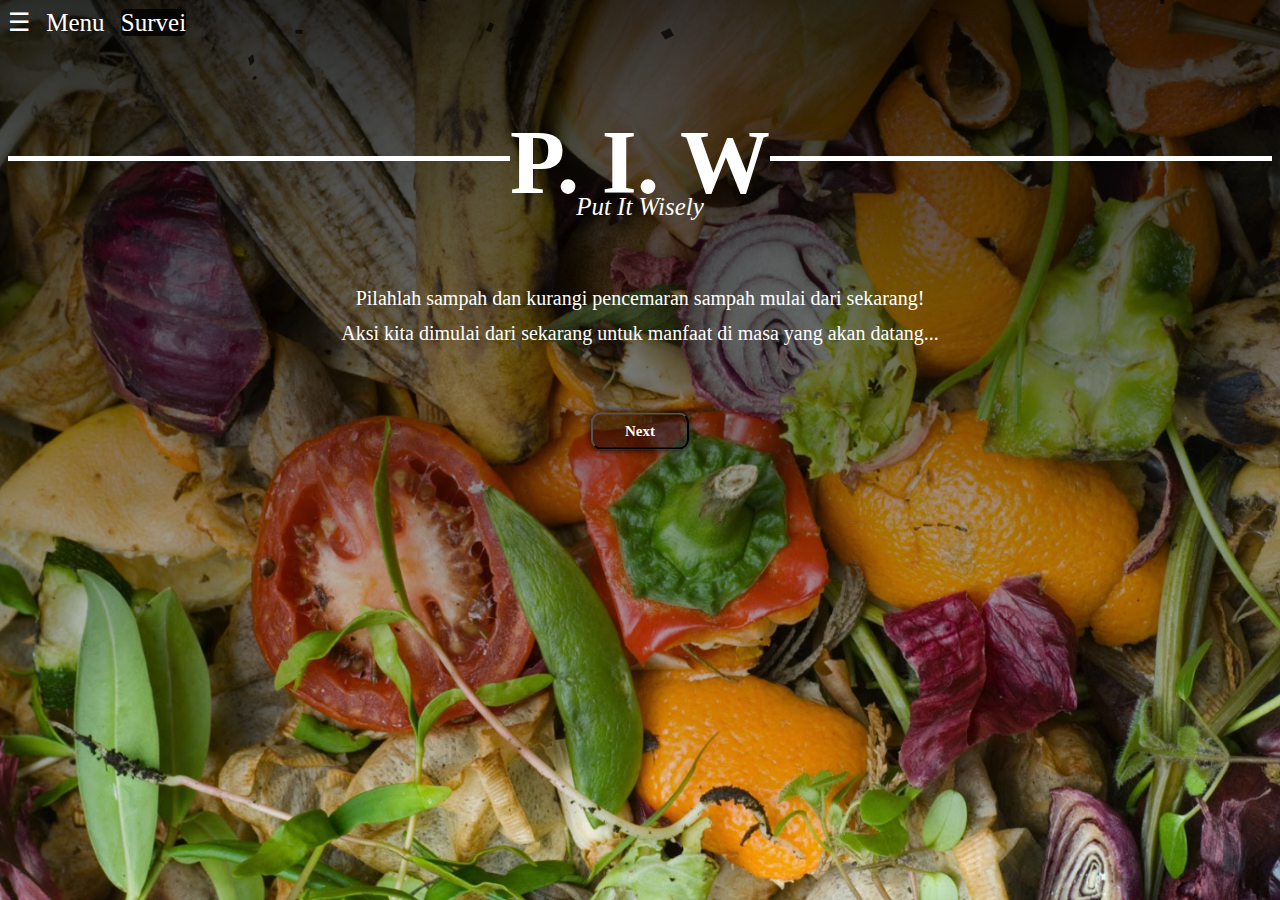
<file: index.html>
<html>
    <head>
        <title>Put It Wisely</title>
        <meta charset="UTF-8">
        <meta http-equiv="X-UA-Compatible" content="IE=edge">
        <meta name="viewport" content="width=device-width, initial-scale=1.0">

    <link rel="stylesheet" type="text/css" href="homepagestyle.css">
    </head>
    
    <body>
        <script src="confetti.js"></script>
        <div id="sdnv" class="sidenav">
            <a href="javascript:void(0)" class="closebtn" onclick="closeNav()">&times;
            </a>
            <a href="homepage.html">Homepage</a>
            <a href="tentangkami.html">Tentang Kami</a>
            <a href="tahukahkau.html">Tahukah Kamu?</a>
            <a href="tentangsampah.html">Seputar Sampah</a>
            <a href="https://apps.voc.ai/live-chat?id=17603&token=66DED035E4B0585ABFA82774" target="_blank"">AIW (Ask It Wisely)</a>
            <a href="https://quizizz.com/embed/quiz/66d42d8d7de2b132d6008c1f" target="_blank">Roleplay-based Quiz</a>
            <a href="helpus.html">Help Us</a>
            <a href="https://forms.gle/tYAccfhxyn3P8yYv7" target="_blank">Survei</a>
        </div>

        <div class="menu">
            <ul>
                <li><span align="left" style="font-size: 25px; cursor: pointer" onclick="openNav()">&#9776;
                Menu</span></li>
                <li><a href="https://forms.gle/tYAccfhxyn3P8yYv7" target="_blank"><mark>Survei</mark></a></li>
            </ul>
        </div>
        
        <!--js for the navigation bar-->
        <script>
            function openNav() {
                document.getElementById("sdnv").style.width="100%";
            }
            function closeNav() {
                document.getElementById("sdnv").style.width="0";
            }
        </script>

        <div class="title">
            <h2 align="center">P. I. W</h2>
        </div>

        <div class="subtitle">
            <p><i>Put It Wisely</i></p>
        </div>

        <div class="text">
            <p align="center">Pilahlah sampah dan kurangi pencemaran sampah mulai dari sekarang!</p>
            <p>Aksi kita dimulai dari sekarang untuk manfaat di masa yang akan datang...</p>
        </div>
    
        <div class="cntr">
            <div class="center">
                <button><a href="tentangkami.html">Next</a></button>
            </div>
        </div>

    </body>
</html>
</file>
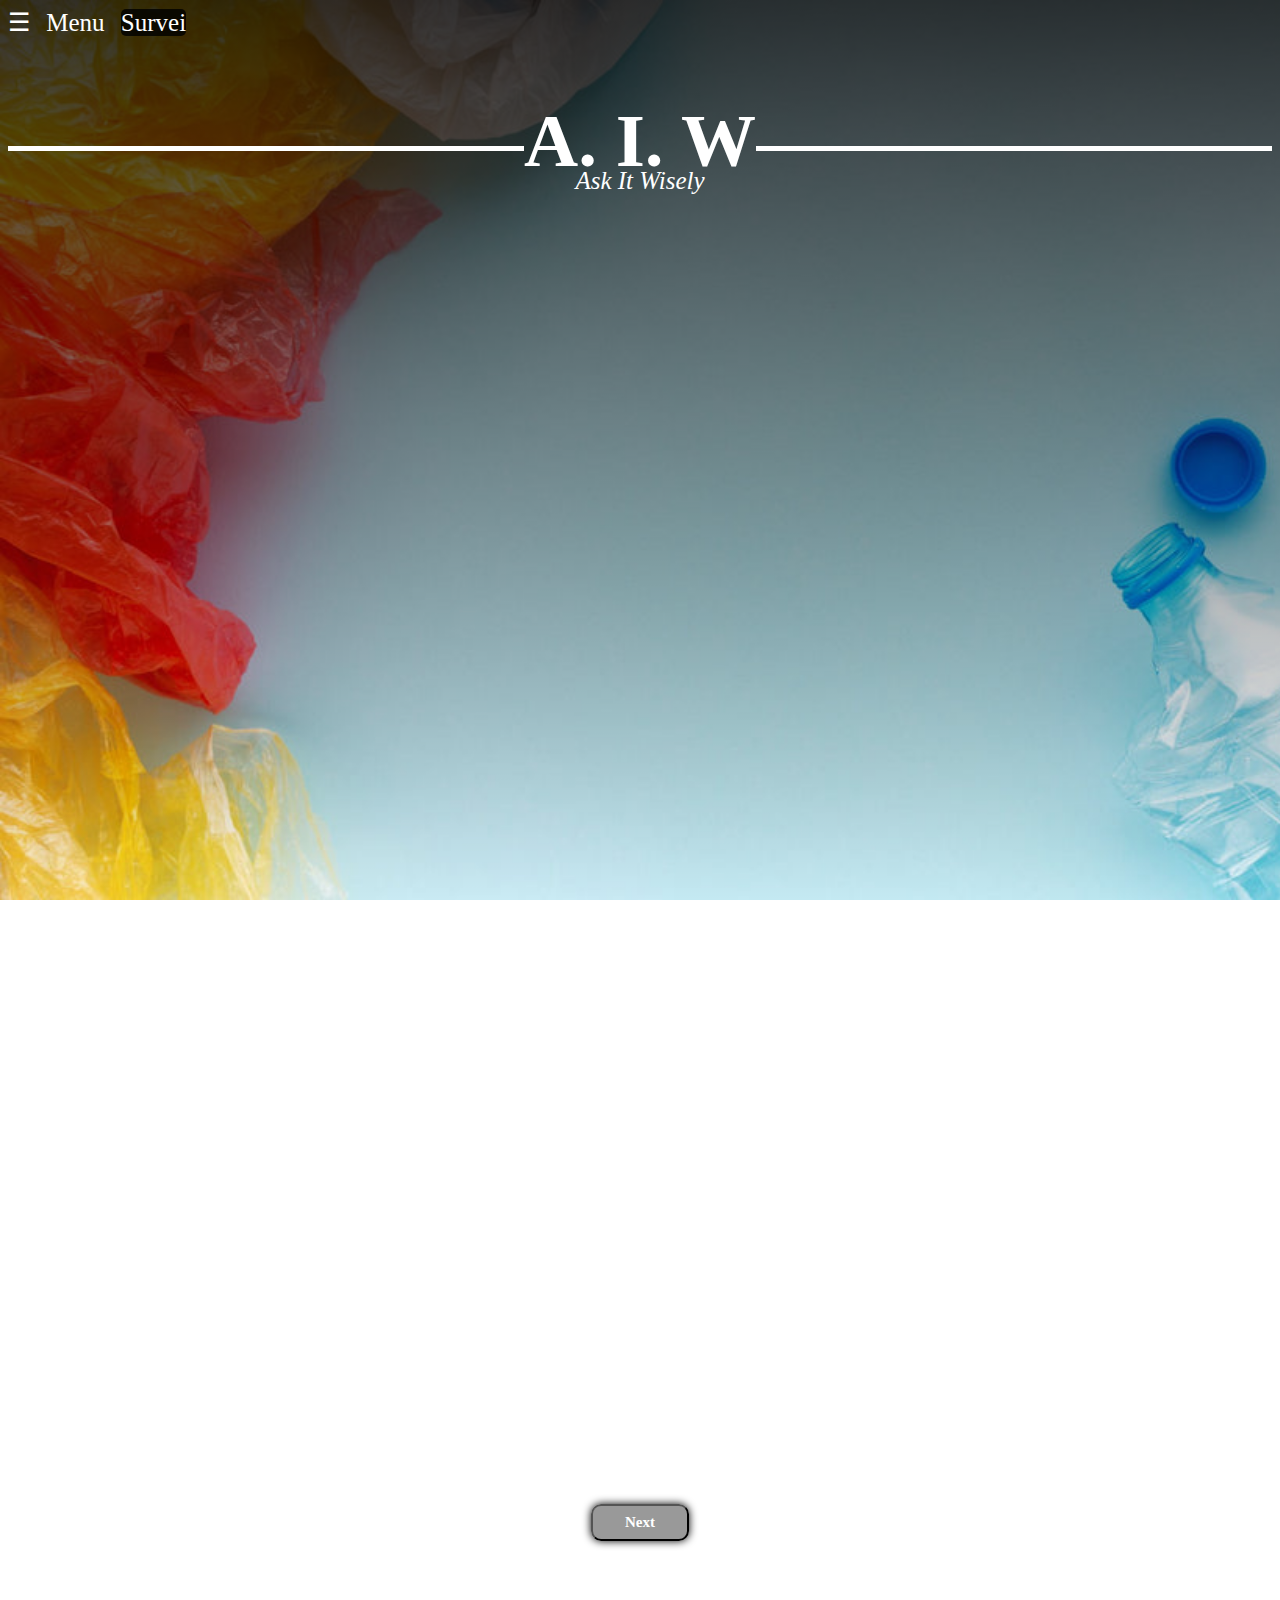
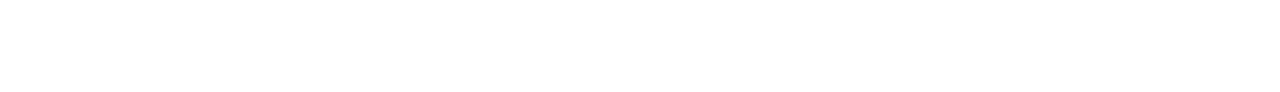
<file: aiw.html>
<html></html>
    <head>
        <title>Put It Wisely</title>
        <meta charset="UTF-8">
        <meta http-equiv="X-UA-Compatible" content="IE=edge">
        <meta name="viewport" content="width=device-width, initial-scale=1.0">
        
        
    <style>
        body {
            background: linear-gradient(rgba(0, 0, 0, 0.8), rgba(0, 0, 0, 0.0)), url("fact.jpeg");
            background-size: cover;
            background-attachment: fixed;
            background-repeat: no-repeat;
            font-family: 'Cambria';
        }

        /*link*/
        a:link {
            color: rgb(255, 255, 255);
            background-color: transparent;
            text-decoration: none;
        }
        a:visited {
            color: rgb(119, 250, 255);
            background-color: transparent;
            text-decoration: none;
        }
        a:hover {
            color: rgb(217, 254, 255);
            background-color: transparent;
            text-decoration: underline;
            text-decoration-color: rgb(119, 250, 255);
        }
        a:active {
            color: rgb(119, 250, 255);
            background-color: transparent;
            text-decoration: underline;
        }

        /*title*/
        .title {
        color:rgb(255, 255, 255);
        font-size: 50px;
        text-align: center;
        margin-top: -1px;
        display: flex;
        animation: fadeIn 5s;
        }

        @keyframes fadeIn {
            0% { opacity: 0;}
            100% { opacity: 1;}
        }

        /*divider text*/
        .title:before, .title::after {
        flex-grow: 1;
        content: '';
        background-color: rgb(255, 255, 255);
        height: 5px;
        margin-top: 110px;
        }

        .text {
            font-size: 20px;
            color: white;
            text-align: center;
            margin-top: 10px;
            line-height: 20px;
            padding-left: 50px;
            padding-right: 50px;
            animation: fadingin 8s;
        }

        @keyframes fadingin {
            0% { opacity: 0;}
            50% {opacity: 0;}
            100% {opacity: 1;}
        }

        /*subtitle*/
        .subtitle {
            font-size: 25px;
            color: white;
            text-align: center;
            margin-top: -105px;
            animation: FadeIn 5s;
        }

        @keyframes FadeIn {
            0% { opacity: 0;}
            50% {opacity: 0;}
            100% { opacity: 1;}
        }


        mark {
            background-color: rgba(0, 0, 0, 0.8);
            border-radius: 5px;
            cursor: pointer;
            color:#ffffff;
        }

        .menu {
            color: #ffffff;
            font-size: 25px;
        }

        .survei {
            background-color: rgba(0, 0, 0, 0.4);
        }

        .sidenav {
            height: 100%;
            width: 0;
            position: fixed;
            z-index: 1;
            top: 0;
            left: 0;
            background-color: rgba(0, 0, 0, 0.9);
            overflow-x: hidden;
            transition: 1s;
            padding-top: 60px;
            text-align: center;
        }

        .sidenav a {
            padding: 8px 8px 8px 32px;
            text-decoration: none;
            font-size: 30px;
            color: #8a8a8a;
            display: block;
            transition: 0.3s;
        }

        .sidenav a:hover {
            color: #ffffff;
        }

        .sidenav .closebtn {
            position: absolute;
            top: 0;
            right: 25 px;
            font-size: 40px;
            margin-left: 50 px;
        }

        @media screen and (max-height: 450px) {
            .sidenav {padding-top: 15px;}
            .sidenav a {font-size: 18px;}
        }

        ul {
            list-style-type: none;
            margin: 0;
            padding: 0;
            overflow: hidden;
            word-spacing: 10px;
        }

        li {
            display: inline;
        }

        .cntr{
            height: 200px;
            position: relative;
        }
        
        .center{
            margin: 0;
            position: absolute;
            top: 40%;
            left: 50%;
            -ms-transform: translate(-50%, -50%);
            transform: translate(-50%, -50%);
        }

        /*next*/
        button {
            font-family: 'Cambria';
            position: relative;
            overflow: hidden;
            font-size: 15px;
            font-weight: bold;
            padding: 0.5rem 2rem;
            border-radius: 10px;
            background-color: rgba(0, 0, 0, 0.4);
            box-shadow: 0 0 0.5rem rgba(0, 0, 0, 2);
            color: rgb(255, 255, 255);
            text-align: center;
            margin-top: -60px;
            cursor: pointer;
        }

        .mid {
            margin-left: auto;
            margin-right: auto;
            width: 50%;
            height: auto;
            max-width: 100%;
        }

        
        .box {
            justify-content: center;
            position: relative;
            width: 100%;
            overflow: hidden;
            padding-top: 100%;
            animation: faed 7s;
        }

        @keyframes faed {
            0% { opacity: 0;}
            50% {opacity: 0;}
            100% { opacity: 1;}
        }

        .iframe-element {
            position: absolute;
            top: 0;
            left: 0;
            bottom: 0;
            right: 50;
            width: 95%;
            height: 95%;
            border: none;
        }

    </style> 
    </head>
        <body>
            <div id="sdnv" class="sidenav">
                <a href="javascript:void(0)" class="closebtn" onclick="closeNav()">&times;
                </a>
                <a href="index.html">Homepage</a>
                <a href="tentangkami.html">Tentang Kami</a>
                <a href="tahukahkau.html">Tahukah Kamu?</a>
                <a href="tentangsampah.html">Seputar Sampah</a>
                <a href="aiw.html">AIW (Ask It Wisely)</a>
                <a href="https://quizizz.com/embed/quiz/66d42d8d7de2b132d6008c1f" target="_blank">Roleplay-based Quiz</a>
                <a href="helpus.html">Help Us</a>
                <a href="https://forms.gle/tYAccfhxyn3P8yYv7" target="_blank">Survei</a>
            </div>
    
            <div class="menu">
                <ul>
                    <li><span align="left" style="font-size: 25px; cursor: pointer" onclick="openNav()">&#9776;
                    Menu</span></li>
                    <li><a href="https://forms.gle/tYAccfhxyn3P8yYv7" target="_blank"><mark>Survei</mark></a></li>
                </ul>
            </div>
            
            <!--js for the navigation bar-->
            <script>
                function openNav() {
                    document.getElementById("sdnv").style.width="100%";
                }
                function closeNav() {
                    document.getElementById("sdnv").style.width="0";
                }
            </script>

            <div class="title">
                <h2 align="center">A. I. W</h2>
            </div>

            <div class="subtitle">
                <p><i>Ask It Wisely</i></p>
            </div>

            <!-- ARTIFICIAL INTELLIGENCE -->
            <div class="box">
                <iframe class="iframe-element" src="https://apps.voc.ai/live-chat?id=17601&token=66DEAE36E4B0585A07AB2FCC">
                </iframe>
            </div>

            <div class="cntr">
                <div class="center">
                    <button><a href="helpus.html">Next</a></button>
                </div>
            </div>

        </body>
    </html>
</file>
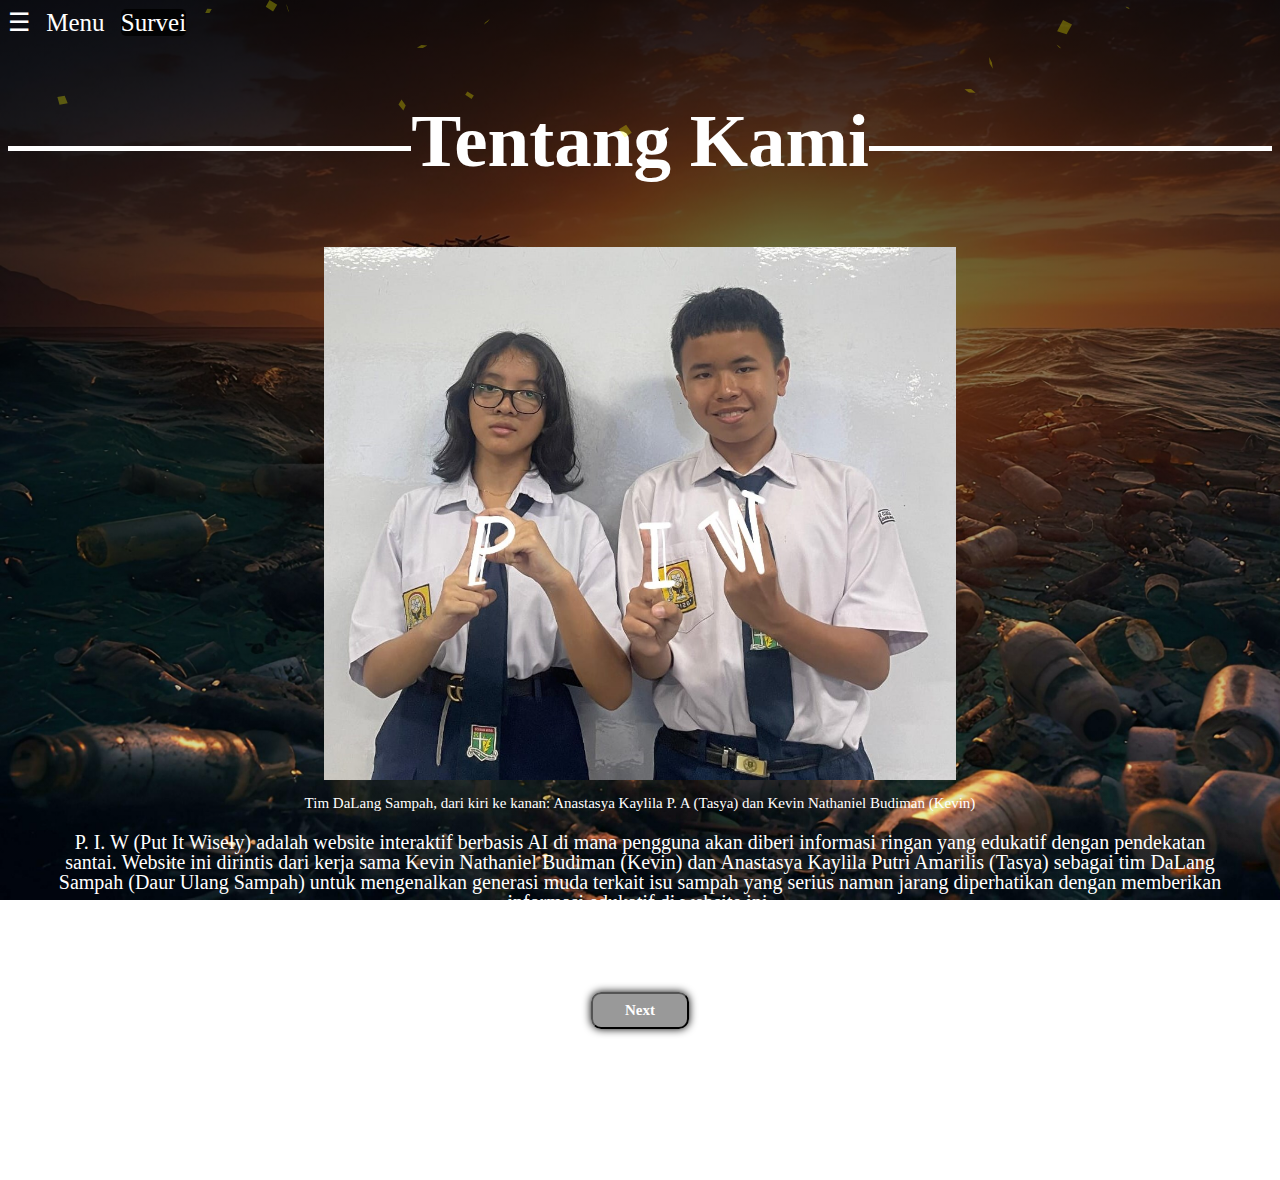
<file: tentangkami.html>
<html>
    <head>
        <title>Put It Wisely</title>
        <meta charset="UTF-8">
        <meta http-equiv="X-UA-Compatible" content="IE=edge">
        <meta name="viewport" content="width=device-width, initial-scale=1.0">
        
        
    <style>
        body {
            background: linear-gradient(rgba(0, 0, 0, 0.8), rgba(0, 0, 0, 0.0)), url("sunsetrash.jpeg");
            background-size: cover;
            background-attachment: fixed;
            background-repeat: no-repeat;
            font-family: 'Cambria';
        }

        /*link*/
        a:link {
            color: rgb(255, 255, 255);
            background-color: transparent;
            text-decoration: none;
        }
        a:visited {
            color: rgb(119, 250, 255);
            background-color: transparent;
            text-decoration: none;
        }
        a:hover {
            color: rgb(217, 254, 255);
            background-color: transparent;
            text-decoration: underline;
            text-decoration-color: rgb(119, 250, 255);
        }
        a:active {
            color: rgb(119, 250, 255);
            background-color: transparent;
            text-decoration: underline;
        }

        /*title*/
        .title {
        color:rgb(255, 255, 255);
        font-size: 50px;
        text-align: center;
        margin-top: -1px;
        display: flex;
        animation: fadeIn 5s;
        }

        @keyframes fadeIn {
            0% { opacity: 0;}
            100% { opacity: 1;}
        }

        /*divider text*/
        .title:before, .title::after {
        flex-grow: 1;
        content: '';
        background-color: rgb(255, 255, 255);
        height: 5px;
        margin-top: 110px;
        }

        .text {
            font-size: 20px;
            color: white;
            text-align: center;
            margin-top: 10px;
            line-height: 20px;
            padding-left: 50px;
            padding-right: 50px;
            animation: fadingin 8s;
        }

        @keyframes fadingin {
            0% { opacity: 0;}
            50% {opacity: 0;}
            100% {opacity: 1;}
        }

        .sub {
            font-size: 15px;
            color: white;
            animation: faed 5.5s;
        }

        @keyframes faed {
            0% { opacity: 0;}
            50% { opacity: 0;}
            80% { opacity: 0.5;}
            100% { opacity: 1;}
        }

        mark {
            background-color: rgba(0, 0, 0, 0.8);
            border-radius: 5px;
            cursor: pointer;
            color:#ffffff;
        }

        .menu {
            color: #ffffff;
            font-size: 25px;
        }

        .survei {
            background-color: rgba(0, 0, 0, 0.4);
        }

        .sidenav {
            height: 100%;
            width: 0;
            position: fixed;
            z-index: 1;
            top: 0;
            left: 0;
            background-color: rgba(0, 0, 0, 0.9);
            overflow-x: hidden;
            transition: 1s;
            padding-top: 60px;
            text-align: center;
        }

        .sidenav a {
            padding: 8px 8px 8px 32px;
            text-decoration: none;
            font-size: 30px;
            color: #8a8a8a;
            display: block;
            transition: 0.3s;
        }

        .sidenav a:hover {
            color: #ffffff;
        }

        .sidenav .closebtn {
            position: absolute;
            top: 0;
            right: 25 px;
            font-size: 40px;
            margin-left: 50 px;
        }

        @media screen and (max-height: 450px) {
            .sidenav {padding-top: 15px;}
            .sidenav a {font-size: 18px;}
        }

        ul {
            list-style-type: none;
            margin: 0;
            padding: 0;
            overflow: hidden;
            word-spacing: 10px;
        }

        li {
            display: inline;
        }

        .cntr{
            height: 200px;
            position: relative;
        }
        
        .center{
            margin: 0;
            position: absolute;
            top: 40%;
            left: 50%;
            -ms-transform: translate(-50%, -50%);
            transform: translate(-50%, -50%);
        }

        /*next*/
        button {
            font-family: 'Cambria';
            position: relative;
            overflow: hidden;
            font-size: 15px;
            font-weight: bold;
            padding: 0.5rem 2rem;
            border-radius: 10px;
            background-color: rgba(0, 0, 0, 0.4);
            box-shadow: 0 0 0.5rem rgba(0, 0, 0, 2);
            color: rgb(255, 255, 255);
            text-align: center;
            margin-top: -60px;
            cursor: pointer;
        }

        .mid {
            display: block;
            margin-left: auto;
            margin-right: auto;
            width: 50%;
            height: auto;
            max-width: 100%;
        }

    </style> 
    </head>
        <body>
            
            <script src="confetti2.js"></script>

            <div id="sdnv" class="sidenav">
                <a href="javascript:void(0)" class="closebtn" onclick="closeNav()">&times;
                </a>
                <a href="index.html">Homepage</a>
                <a href="tentangkami.html">Tentang Kami</a>
                <a href="tahukahkau.html">Tahukah Kamu?</a>
                <a href="tentangsampah.html">Seputar Sampah</a>
                <a href="https://apps.voc.ai/live-chat?id=17603&token=66DED035E4B0585ABFA82774" target="_blank"">AIW (Ask It Wisely)</a>
                <a href="https://quizizz.com/embed/quiz/66d42d8d7de2b132d6008c1f" target="_blank">Roleplay-based Quiz</a>
                <a href="helpus.html">Help Us</a>
                <a href="https://forms.gle/tYAccfhxyn3P8yYv7" target="_blank">Survei</a>
            </div>
    
            <div class="menu">
                <ul>
                    <li><span align="left" style="font-size: 25px; cursor: pointer" onclick="openNav()">&#9776;
                    Menu</span></li>
                    <li><a href="https://forms.gle/tYAccfhxyn3P8yYv7" target="_blank"><mark>Survei</mark></a></li>
                </ul>
            </div>
            
            <!--js for the navigation bar-->
            <script>
                function openNav() {
                    document.getElementById("sdnv").style.width="100%";
                }
                function closeNav() {
                    document.getElementById("sdnv").style.width="0";
                }
            </script>

            <div class="title">
                <h2 align="center">Tentang Kami</h2>
            </div>

            <div class="img">
                <!-- DOKUMENTASI PENELITI/PERINTIS WEBSITE PIW-->
                <img src="dalangsampah.jpeg" class="mid">
            </div>

            <div class="sub">
                <p align="center">Tim DaLang Sampah, dari kiri ke kanan: Anastasya Kaylila P. A (Tasya) dan Kevin Nathaniel
                    Budiman (Kevin)
                </p>
            </div>
            <div class="text">
                <p align="center">P. I. W (Put It Wisely) adalah website interaktif berbasis AI
                    di mana pengguna akan diberi informasi ringan yang edukatif dengan pendekatan
                    santai. Website ini dirintis dari kerja sama Kevin Nathaniel Budiman (Kevin)
                    dan Anastasya Kaylila Putri Amarilis (Tasya) sebagai tim DaLang Sampah (Daur Ulang Sampah)
                    untuk mengenalkan generasi muda terkait isu sampah yang serius namun jarang
                    diperhatikan dengan memberikan informasi edukatif di website ini. <br>
                    Informasi yang kami berikan singkat, padat dan jelas, namun sangat mengedukatif
                    sebagai langkah paling awal untuk mulai memilah sampah. Kami juga menyediakan kuis
                    berupa roleplay pemahaman bacaan untuk mengetes pemahaman generasi muda dari
                    website kami.</p>
            </div>

            <div class="cntr">
                <div class="center">
                    <button><a href="tahukahkau.html">Next</a></button>
                </div>
            </div>

        </body>
    </html>
</file>
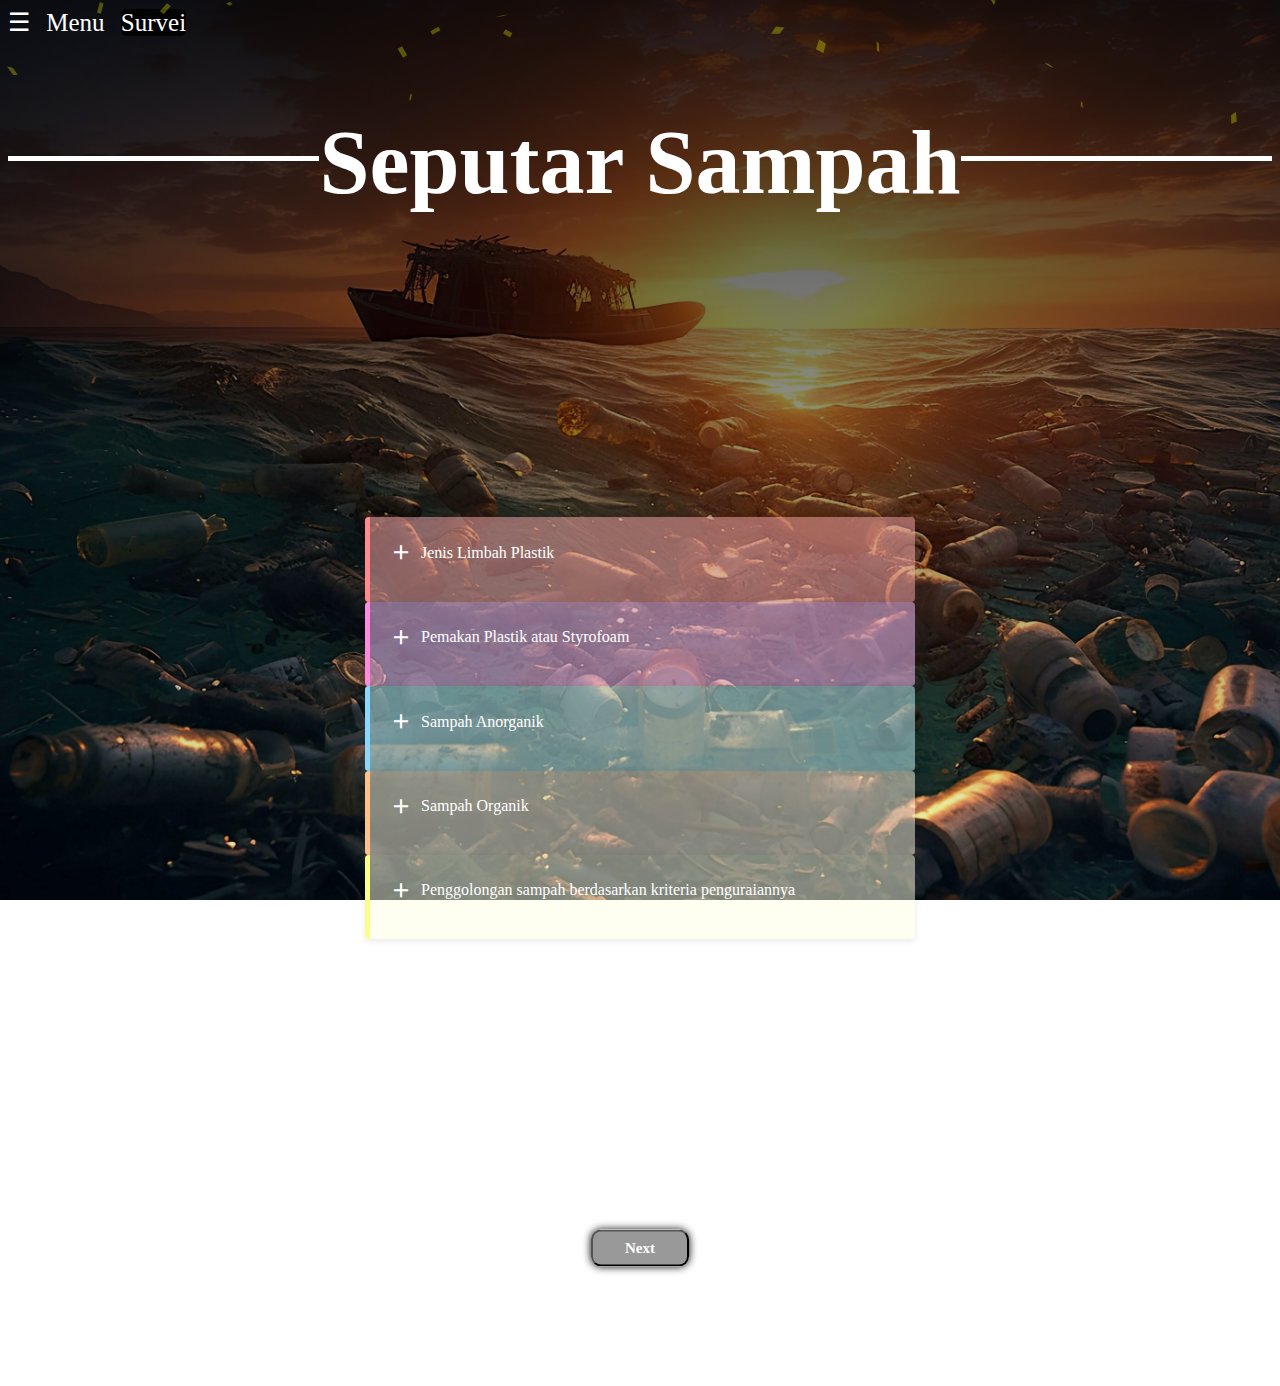
<file: tentangsampah.html>
<html>
    <head>
        <title>Put It Wisely</title>
        <meta charset="UTF-8">
        <meta http-equiv="X-UA-Compatible" content="IE=edge">
        <meta name="viewport" content="width=device-width, initial-scale=1.0">

        <link rel="stylesheet" href="https://cdn.jsdelivr.net/npm/boxicons@latest/css/boxicons.min.css">
        <link rel="stylesheet" href="tentangsampah.css">
    <style>
        html {
            scroll-behavior: smooth;
        }

        body {
            background: linear-gradient(rgba(0, 0, 0, 0.8), rgba(0, 0, 0, 0.0)), url("sunsetrash.jpeg");
            background-size: cover;
            background-attachment: fixed;
            background-repeat: no-repeat;
            font-family: 'Cambria';
        }

        /*link*/
        a:link {
            color: rgb(255, 255, 255);
            background-color: transparent;
            text-decoration: none;
        }
        a:visited {
            color: rgb(119, 250, 255);
            background-color: transparent;
            text-decoration: none;
        }
        a:hover {
            color: rgb(217, 254, 255);
            background-color: transparent;
            text-decoration: underline;
            text-decoration-color: rgb(119, 250, 255);
        }
        a:active {
            color: rgb(119, 250, 255);
            background-color: transparent;
            text-decoration: underline;
        }

        /*title*/
        .title {
        color:rgb(255, 255, 255);
        font-size: 60;
        text-align: center;
        margin-top: -1px;
        display: flex;
        animation: fadeIn 5s;
        }

        @keyframes fadeIn {
            0% { opacity: 0;}
            100% { opacity: 1;}
        }

        /*divider text*/
        .title:before, .title::after {
        flex-grow: 1;
        display: flex;
        content: '';
        background-color: rgb(255, 255, 255);
        height: 5px;
        margin-top: 120px;
        }

        /*subtitle*/
        .subtitle {
            font-size: 25px;
            color: white;
            text-align: center;
            margin-top: -120px;
            animation: FadeIn 5s;
        }

        @keyframes FadeIn {
            0% { opacity: 0;}
            50% {opacity: 0;}
            100% { opacity: 1;}
        }

        /*text*/
        .text {
            font-size: 20px;
            color: white;
            text-align: center;
            margin-top: 70px;
            line-height: 15px;
            animation: fadingin 8s;
        }

        @keyframes fadingin {
            0% { opacity: 0;}
            50% {opacity: 0;}
            100% {opacity: 1;}
        }

        .cntr{
            height: 200px;
            position: relative;
        }
        
        .center{
            margin: 0;
            position: absolute;
            top: 10%;
            left: 50%;
            -ms-transform: translate(-50%, -50%);
            transform: translate(-50%, -50%);
        }

        /*next*/
        button {
            font-family: 'Cambria';
            position: relative;
            overflow: hidden;
            font-size: 15px;
            font-weight: bold;
            padding: 0.5rem 2rem;
            border-radius: 10px;
            background-color: rgba(0, 0, 0, 0.4);
            box-shadow: 0 0 0.5rem rgba(0, 0, 0, 2);
            color: rgb(255, 255, 255);
            text-align: center;
            margin-top: 100px;
            cursor: pointer;
        }
        
        mark {
            background-color: rgba(0, 0, 0, 0.8);
            border-radius: 5px;
            cursor: pointer;
            color:#ffffff;
        }

        .menu {
            color: #ffffff;
            font-size: 25px;
        }

        .survei {
            background-color: rgba(0, 0, 0, 0.4);
        }

        .sidenav {
            height: 100%;
            width: 0;
            position: fixed;
            z-index: 1;
            top: 0;
            left: 0;
            background-color: rgba(0, 0, 0, 0.9);
            overflow-x: hidden;
            transition: 1s;
            padding-top: 60px;
            text-align: center;
        }

        .sidenav a {
            padding: 8px 8px 8px 32px;
            text-decoration: none;
            font-size: 30px;
            color: #8a8a8a;
            display: block;
            transition: 0.3s;
        }

        .sidenav a:hover {
            color: #ffffff;
        }

        .sidenav .closebtn {
            position: absolute;
            top: 0;
            right: 25 px;
            font-size: 40px;
            margin-left: 50 px;
        }

        @media screen and (max-height: 450px) {
            .sidenav {padding-top: 15px;}
            .sidenav a {font-size: 18px;}
        }

        ul {
            list-style-type: none;
            margin: 0;
            padding: 0;
            overflow: hidden;
            word-spacing: 10px;
        }

        li {
            display: inline;
        }

        

    </style>
    </head>
    
    <body>
        <script src="confetti2.js"></script>
        <div id="sdnv" class="sidenav">
            <a href="javascript:void(0)" class="closebtn" onclick="closeNav()">&times;
            </a>
            <a href="index.html">Homepage</a>
            <a href="tentangkami.html">Tentang Kami</a>
            <a href="tahukahkau.html">Tahukah Kamu?</a>
            <a href="tentangsampah.html">Seputar Sampah</a>
            <a href="https://apps.voc.ai/live-chat?id=17603&token=66DED035E4B0585ABFA82774" target="_blank"">AIW (Ask It Wisely)</a>
            <a href="https://quizizz.com/embed/quiz/66d42d8d7de2b132d6008c1f" target="_blank">Roleplay-based Quiz</a>
            <a href="helpus.html">Help Us</a>
            <a href="https://forms.gle/tYAccfhxyn3P8yYv7" target="_blank">Survei</a>
        </div>

        <div class="menu">
            <ul>
                <li><span align="left" style="font-size: 25px; cursor: pointer" onclick="openNav()">&#9776;
                Menu</span></li>
                <li><a href="https://forms.gle/tYAccfhxyn3P8yYv7" target="_blank"><mark>Survei</mark></a></li>
            </ul>
        </div>
        
        <!--js for the navigation bar-->
        <script>
            function openNav() {
                document.getElementById("sdnv").style.width="100%";
            }
            function closeNav() {
                document.getElementById("sdnv").style.width="0";
            }
        </script>

        <div class="title">
            <h2 align="center">Seputar Sampah</h2>
        </div>

        <!--ACCORDION CONTAINER-->
        <section class="accordion container">
            <div class="accordion__container">

                <!--ITEM #1-->
                <div class="accordion__item">
                    <header class="accordion__header">
                        <i class='bx bx-plus accordion__icon'></i>
                        <h3 class="accordion__title">Jenis Limbah Plastik</h3>
                    </header>
    
                    <div class="accordion__content">
                        <p class="accordion__description">
                            PET (Polyethylene Terephtalate) ⇒ botol kemasan plastik air mineral dan lainnya <br>
                            HDPE (Polyethylene densitas tinggi) ⇒ kantung belanja, karton susu, botol jus, botol shampoo, botol kemasan obat, dan lainnya <br>
                            PVC (Polyvinyl Chloride) <br> ⇒ pipa, kartu kredit dan lainnya
                            LDPE (Low Density Polyethylene) ⇒ kantong plastik, bubble wrap, gelas minuman, dan lainnya<br>
                            PP (Polypropylene) ⇒ wadah makanan panas, kotak DVD/CD, botol, dan lainnya<br>
                            PS (Polystyrene/Styrofoam) ⇒ wadah makanan, peralatan makan, karton telur, dan lainnya<br>
                            Polycarbonate (PC) ⇒ kacamata, botol bayi, barang elektronik, dan lainnya
                        </p>
                    </div>
                </div>

                <!--ITEM #2-->
                <div class="accordion__item">
                    <header class="accordion__header">
                        <i class='bx bx-plus accordion__icon'></i>
                        <h3 class="accordion__title">Pemakan Plastik atau Styrofoam</h3>
                    </header>
    
                    <div class="accordion__content">
                        <p class="accordion__description">
                            Superworm, larva dari Kumbang Jerman (Zophobas morio) ternyata sangat doyan memakan polistiren.</a>
                            Selain itu, mealworm, larva dari kumbang Tenebrio molitor, juga suka memakan styrofoam.
                            Bahkan mealworm dapat mencerna styrofoam kurang dari 24 jam dan mengubahnya menjadi
                            CO<sup>2</sup></a>
                            Sumber: <a href="https://sains.kompas.com/read/2015/11/18/16312261/Inilah.Mealworm.Hewan.Pemangsa.Styrofoam" target="_blank"><mark>Sains.Kompas.com</mark></a>
                        </p>
                    </div>
                </div>

                <!--ITEM #3-->
                <div class="accordion__item">
                    <header class="accordion__header">
                        <i class='bx bx-plus accordion__icon'></i>
                        <h3 class="accordion__title">Sampah Anorganik</h3>
                    </header>
    
                    <div class="accordion__content">
                        <p class="accordion__description">
                            Sampah yang dihasilkan dari bahan-bahan non-hayati,
                            baik berupa produk sintetik maupun hasil proses teknologi. <br>
                            Contoh: botol plastik, plastik, kaca, dan lainnya
                        </p>
                    </div>
                </div>

                <!--ITEM #4-->
                <div class="accordion__item">
                    <header class="accordion__header">
                        <i class='bx bx-plus accordion__icon'></i>
                        <h3 class="accordion__title">Sampah Organik</h3>
                    </header>
    
                    <div class="accordion__content">
                        <p class="accordion__description">
                            Sampah yang berasal dari sisa makhluk hidup, mudah terurai secara alami. <br>
                            Contoh: limbah sayur, cangkang telur, limbah buah, dan lainnya.
                        </p>
                    </div>
                </div>

                <!--ITEM #5-->
                <div class="accordion__item">
                    <header class="accordion__header">
                        <i class='bx bx-plus accordion__icon'></i>
                        <h3 class="accordion__title">Penggolongan sampah berdasarkan kriteria penguraiannya</h3>
                    </header>

                <div class="accordion__content">
                    <p class="accordion__description">
                        ⇒ B1: limbah yang dapat dengan cepat dan mudah diuraikan oleh tanah <br>
                        Contoh: sampah organik (sisa makanan dari bahan alami, daun, dan lainnya) <br>
                        ⇒ B2:  limbah yang dapat diruaikan oleh tanah tapi memakan waktu yang cukup lama <br>
                        Contoh: botol plastik, plastik kresek, bungkus produk industri, kaca dan lainnya <br>
                        ⇒ B3: limbah yang mengandung bahan berbahaya dan beracun. <br>
                        Contoh: limbah industri, baterai, detergen, dan lainnya

                    </p>
                </div>
            </div>
            </div>
        </section>
        <script>
            /*=============== ACCORDION ===============*/
            const accordionItems = document.querySelectorAll('.accordion__item')
            // 1. Select each item
            accordionItems.forEach((item) =>{
                const accordionHeader = item.querySelector('.accordion__header')
            // 2. Select each click of the header
            accordionHeader.addEventListener('click', () =>{
                // 7. Create the variable
                const openItem = document.querySelector('.accordion-open')
                // 5. Call the toggle item function
                toggleItem(item)
                // 8. Validate if the class exists
                if(openItem && openItem!== item){
                    toggleItem(openItem)
                }
            })
        })
        // 3. Create a constant type function
        const toggleItem = (item) =>{
            // 3.1 Create the variable
            const accordionContent = item.querySelector('.accordion__content')
            
            // 6. If there is another element that contains the accorion-open class, remove its class
            if(item.classList.contains('accordion-open')){
                accordionContent.removeAttribute('style')
                item.classList.remove('accordion-open')
            }else{
                // 4. Add the maximum height of the contentt
                accordionContent.style.height = accordionContent.scrollHeight + 'px'
                item.classList.add('accordion-open')
            }
        }

        </script>
    
        <div class="cntr">
            <div class="center">
                <button><a href="https://apps.voc.ai/live-chat?id=17603&token=66DED035E4B0585ABFA82774" target="_blank"">Next</a></button>
            </div>
        </div>

    </body>
</html>
</file>
<file: homepagestyle.css>
html {
            scroll-behavior: smooth;
        }

        body {
            background: linear-gradient(rgba(0, 0, 0, 0.8), rgba(0, 0, 0, 0.0)), url("organik.jpg");
            background-size: cover;
            background-attachment: fixed;
            background-repeat: no-repeat;
            font-family: 'Cambria';
        }

        /*link*/
        a:link {
            color: rgb(255, 255, 255);
            background-color: transparent;
            text-decoration: none;
        }
        a:visited {
            color: rgb(119, 250, 255);
            background-color: transparent;
            text-decoration: none;
        }
        a:hover {
            color: rgb(217, 254, 255);
            background-color: transparent;
            text-decoration: underline;
            text-decoration-color: rgb(119, 250, 255);
        }
        a:active {
            color: rgb(119, 250, 255);
            background-color: transparent;
            text-decoration: underline;
        }

        /*title*/
        .title {
        color:rgb(255, 255, 255);
        font-size: 60;
        text-align: center;
        margin-top: -1px;
        display: flex;
        animation: fadeIn 5s;
        }

        @keyframes fadeIn {
            0% { opacity: 0;}
            100% { opacity: 1;}
        }

        /*divider text*/
        .title:before, .title::after {
        flex-grow: 1;
        display: flex;
        content: '';
        background-color: rgb(255, 255, 255);
        height: 5px;
        margin-top: 120px;
        }

        /*subtitle*/
        .subtitle {
            font-size: 25px;
            color: white;
            text-align: center;
            margin-top: -120px;
            animation: FadeIn 5s;
        }

        @keyframes FadeIn {
            0% { opacity: 0;}
            50% {opacity: 0;}
            100% { opacity: 1;}
        }

        /*text*/
        .text {
            font-size: 20px;
            color: white;
            text-align: center;
            margin-top: 70px;
            line-height: 15px;
            animation: fadingin 8s;
        }

        @keyframes fadingin {
            0% { opacity: 0;}
            50% {opacity: 0;}
            100% {opacity: 1;}
        }

        .cntr{
            height: 200px;
            position: relative;
        }
        
        .center{
            margin: 0;
            position: absolute;
            top: 10%;
            left: 50%;
            -ms-transform: translate(-50%, -50%);
            transform: translate(-50%, -50%);
        }

        /*next*/
        button {
            font-family: 'Cambria';
            position: relative;
            overflow: hidden;
            font-size: 15px;
            font-weight: bold;
            padding: 0.5rem 2rem;
            border-radius: 10px;
            background-color: rgba(0, 0, 0, 0.4);
            box-shadow: 0 0 0.5rem rgba(0, 0, 0, 2);
            color: rgb(255, 255, 255);
            text-align: center;
            margin-top: 100px;
            cursor: pointer;
        }
        
        mark {
            background-color: rgba(0, 0, 0, 0.8);
            border-radius: 5px;
            cursor: pointer;
            color:#ffffff;
        }

        .menu {
            color: #ffffff;
            font-size: 25px;
        }

        .survei {
            background-color: rgba(0, 0, 0, 0.4);
        }

        .sidenav {
            height: 100%;
            width: 0;
            position: fixed;
            z-index: 1;
            top: 0;
            left: 0;
            background-color: rgba(0, 0, 0, 0.9);
            overflow-x: hidden;
            transition: 1s;
            padding-top: 60px;
            text-align: center;
        }

        .sidenav a {
            padding: 8px 8px 8px 32px;
            text-decoration: none;
            font-size: 30px;
            color: #8a8a8a;
            display: block;
            transition: 0.3s;
        }

        .sidenav a:hover {
            color: #ffffff;
        }

        .sidenav .closebtn {
            position: absolute;
            top: 0;
            right: 25 px;
            font-size: 40px;
            margin-left: 50 px;
        }

        @media screen and (max-height: 450px) {
            .sidenav {padding-top: 15px;}
            .sidenav a {font-size: 18px;}
        }

        ul {
            list-style-type: none;
            margin: 0;
            padding: 0;
            overflow: hidden;
            word-spacing: 10px;
        }

        li {
            display: inline;
        }
</file>
<file: tentangsampah.css>
/*=============== ACCORDION ===============*/
.accordion {
    color: white;
    display: grid;
    align-content: center;
    height: 100vh;
    margin-top: -10px;
}

    .accordion__title {
        font-size: var(--small-font-size);
        color: white;
        font-weight: 400;
        margin-top: .15rem;
        transition: .2s;
    }

    .accordion__header {
        display: flex;
        column-gap: .5rem;
        padding: 1.25rem 1.25rem 1.25rem 1rem;
        cursor: pointer;
    }

    .accordion__description {
        color: white;
        padding: 0.0rem 0.5rem 0.1rem 1rem;
        font-size: var(--smaller-font-size);
    }

    .accordion__icon {
        font-size: 1.5rem;
        height: max-content;
        color: var(--title-color);
        transition: .3s;
    }

    .accordion__item {
        box-shadow: 0 2px 6px rgba(38, 38, 38, 0.1);
        background-color: var(--container-color);
        border-radius: .25rem;
        position: relative;
        transition: all .25s ease;
    }

    .accordion__item::after {
        content: '';
        background-color: var(--first-color);
        width: 5px;
        height: 100%;
        position: absolute;
        top: 0;
        left: 0;
        border-radius: .25rem 0 0 .25rem;
    }

    .accordion__item:nth-child(4) {
         background-color: rgba(255, 249, 227, 0.5);
    }

    .accordion__item:nth-child(4)::after {
        background-color: #ffc08a;
    }

    .accordion__item:nth-child(2) {
        background-color: rgba(254, 195, 255, 0.5);
    }

    .accordion__item:nth-child(2)::after {
        background-color: #ff8ae0;
    }

    .accordion__item:nth-child(1) {
        background-color: rgba(255, 172, 174, 0.5);
    }

    .accordion__item:nth-child(1)::after {
        background-color: #ff8a90;
    }

    .accordion__item:nth-child(3) {
        background-color: rgba(195, 252, 255, 0.5);
    }

    .accordion__item:nth-child(3)::after {
        background-color: #8ad8ff;
    }
    
    .accordion__item:nth-child(5) {
        background-color: rgba(253, 255, 227, 0.5);
    }

    .accordion__item:nth-child(5)::after {
        background-color: #fbff8a;
    }

    .accordion__content {
        overflow: hidden;
        height: 0;
        transition: all .25s ease;
    }

    /*Rotate icon and add font weight to titles*/
    .accordion-open .accordion__icon {
        transform: rotate(45deg);
    }

    .accordion-open .accordion__title {
        font-weight: 600;
    }

    /*=============== MEDIA QUERIES ===============*/
    /* For medium devices */
    @media screen and (min-width: 576px) {
        .accordion__container {
            width: 550px;
            padding: 2.5rem;
            justify-self: center;
            border-radius: .75rem;
        }
        
        .accordion__header {
            padding: 1.5rem;
        }
        .accordion__title {
            padding-right: 3.5rem;
        }
        .accordion__description {
            padding: 0 4rem 1.25rem 3.5rem;;
        }
    }

    /* For large devices */
    @media screen and (min-width: 968px) {
       
        .container {
            margin-left: auto;
            margin-right: auto;
        }
        .accordion__description {
            padding: 0.0rem 0.5rem 0.1rem 1rem;
        }
    }
</file>
